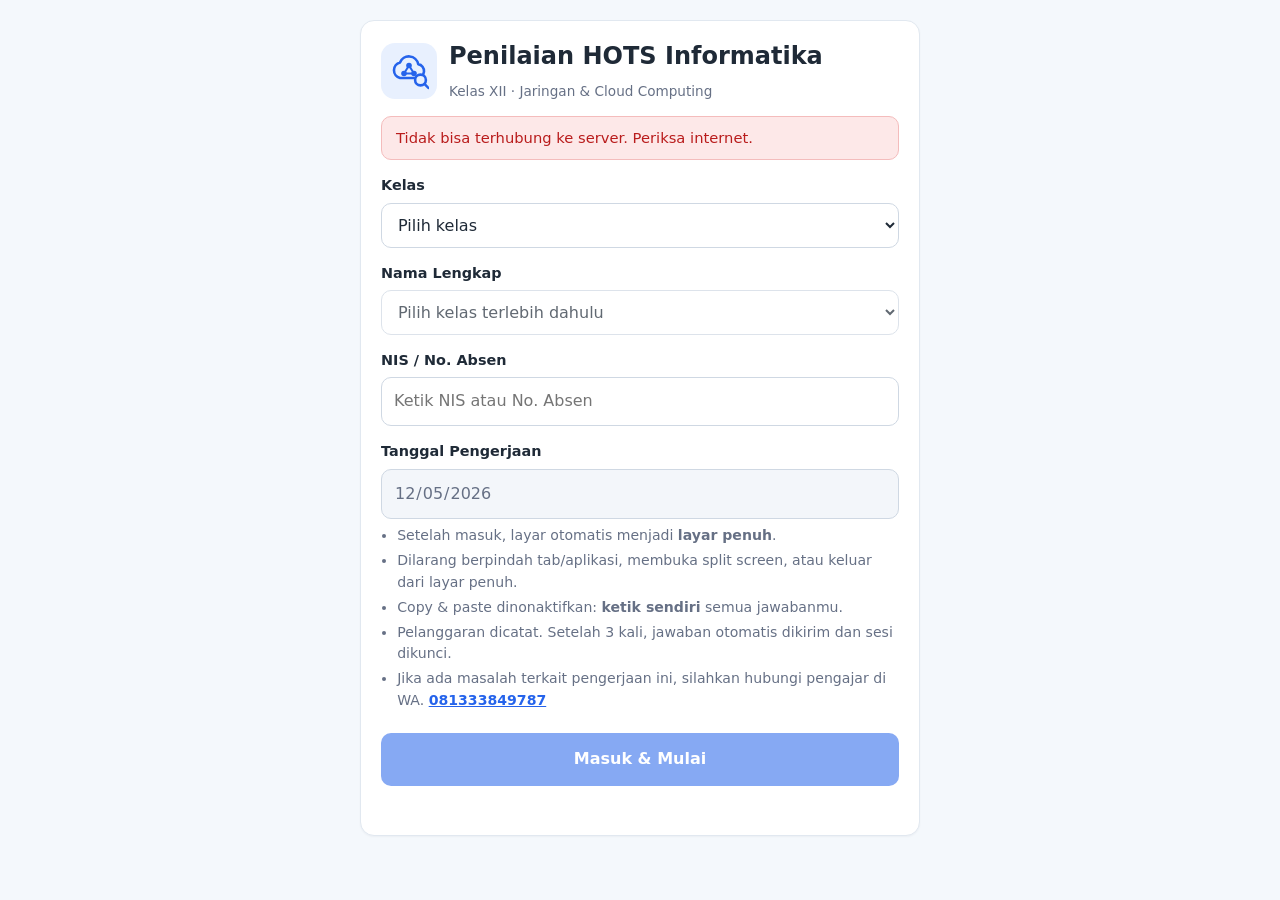
<file: index.html>
<!doctype html>
<html lang="id">
<head>
  <meta charset="utf-8">
  <meta name="viewport" content="width=device-width, initial-scale=1">
  <title>Penilaian HOTS Informatika XII</title>
  <link rel="stylesheet" href="style.css">
</head>
<body>

<!-- ============ LOGIN ============ -->
<main id="screen-login" class="screen active">
  <div class="wrap">
    <div class="card">
      <div class="brand-row">
        <div class="logo" aria-hidden="true">
          <svg viewBox="4 6 40 40" width="40" height="40" fill="none" stroke="currentColor" stroke-width="2.6" stroke-linecap="round" stroke-linejoin="round">
            <path d="M15 33h17a7 7 0 0 0 1.2-13.9A9.5 9.5 0 0 0 15 17.5 8 8 0 0 0 15 33z"/>
            <path d="M24 20.5 19 28.5h10z" stroke-width="2"/>
            <circle cx="24" cy="20.5" r="2.8" fill="currentColor" stroke="none"/>
            <circle cx="19" cy="28.5" r="2.8" fill="currentColor" stroke="none"/>
            <circle cx="29" cy="28.5" r="2.8" fill="currentColor" stroke="none"/>
            <circle cx="35.5" cy="35" r="5.4" fill="#e8f0fe"/>
            <path d="m39.4 38.9 4 4"/>
          </svg>
        </div>
        <div>
          <h1 id="judul">Penilaian HOTS Informatika</h1>
          <div class="muted small">Kelas XII &middot; Jaringan &amp; Cloud Computing</div>
        </div>
      </div>

      <div id="status-banner" class="banner info">Memeriksa jadwal pengerjaan...</div>

      <form id="form-login" autocomplete="off" novalidate>
        <label for="kelas">Kelas</label>
        <select id="kelas" required>
          <option value="">Pilih kelas</option>
          <option>XII2</option>
          <option>XII3</option>
          <option>XII4</option>
          <option>XII5</option>
        </select>

        <label for="nama">Nama Lengkap</label>
        <select id="nama" required disabled>
          <option value="">Pilih kelas terlebih dahulu</option>
        </select>

        <label for="absen">NIS / No. Absen</label>
        <input id="absen" type="text" maxlength="20" autocomplete="off" placeholder="Ketik NIS atau No. Absen" required>

        <label for="tanggal">Tanggal Pengerjaan</label>
        <input id="tanggal" type="date" readonly>

        <ul class="rules">
          <li>Setelah masuk, layar otomatis menjadi <b>layar penuh</b>.</li>
          <li>Dilarang berpindah tab/aplikasi, membuka split screen, atau keluar dari layar penuh.</li>
          <li>Copy &amp; paste dinonaktifkan: <b>ketik sendiri</b> semua jawabanmu.</li>
          <li>Pelanggaran dicatat. Setelah 3 kali, jawaban otomatis dikirim dan sesi dikunci.</li>
          <li>Jika ada masalah terkait pengerjaan ini, silahkan hubungi pengajar di WA. <a href="https://wa.me/6281333849787" target="_blank" rel="noopener"><b>081333849787</b></a></li>
        </ul>

        <button id="btn-masuk" class="btn block" type="submit" disabled>Masuk &amp; Mulai</button>
        <div id="login-error" class="error" role="alert"></div>
      </form>
    </div>
  </div>
</main>

<!-- ============ UJIAN ============ -->
<main id="screen-exam" class="screen">
  <div class="wrap wide">
    <div class="topbar">
      <div class="who"><span id="who-nama"></span> <span id="who-info"></span></div>
      <div style="display:flex; gap:8px; align-items:center; flex-wrap:wrap">
        <span class="pill" id="pill-pel">Pelanggaran: 0/3</span>
        <span class="pill" id="pill-timer">Sisa waktu <b id="timer">--:--</b></span>
      </div>
    </div>

    <div class="exam-grid">
      <aside class="card">
        <h3>Navigasi soal</h3>
        <div id="nav" class="nav"></div>
        <p class="small muted" style="margin-top:12px">Hijau = sudah dijawab. Jawaban tersimpan otomatis.</p>
        <button id="btn-kirim" class="btn block" type="button">Kirim Jawaban</button>
      </aside>

      <section class="card" id="q-card">
        <div><span class="tag" id="q-bagian"></span><span class="tag" id="q-level"></span></div>
        <h2 id="q-judul" style="margin-top:10px"></h2>
        <div id="q-kasus" class="kasus"></div>
        <div id="q-tanya" class="pertanyaan"></div>
        <label for="jawab">Jawabanmu (jawab semua bagian a, b, c dengan kalimatmu sendiri)</label>
        <textarea id="jawab" class="jawab" autocomplete="off" autocapitalize="sentences" spellcheck="false"
                  data-gramm="false" placeholder="Ketik jawabanmu di sini..."></textarea>
        <div class="small muted" id="q-hitung" style="text-align:right"></div>
        <div class="q-actions">
          <button id="btn-prev" class="btn ghost" type="button">&larr; Sebelumnya</button>
          <button id="btn-next" class="btn" type="button">Berikutnya &rarr;</button>
        </div>
      </section>
    </div>
  </div>
</main>

<!-- ============ SELESAI ============ -->
<main id="screen-done" class="screen">
  <div class="wrap">
    <div class="card" style="text-align:center">
      <div class="logo" style="margin:0 auto 12px; background:var(--ok-soft); color:var(--ok)">&#10003;</div>
      <h1>Jawaban terkirim</h1>
      <p id="done-info" class="muted"></p>
      <p class="small muted">Terima kasih. Nilai akan diumumkan oleh gurumu. Kamu boleh menutup halaman ini.</p>
    </div>
  </div>
</main>

<!-- ============ OVERLAY PELANGGARAN ============ -->
<div id="ov-lock" class="overlay lock hidden">
  <div class="box" style="text-align:center">
    <div class="pill bad" style="margin-bottom:12px">Pelanggaran terdeteksi</div>
    <h2 id="lock-judul">Kembali ke layar penuh</h2>
    <p id="lock-pesan" class="muted"></p>
    <p class="small muted">Soal disembunyikan sampai kamu kembali ke layar penuh. Waktu tetap berjalan.</p>
    <button id="btn-resume" class="btn block" type="button">Kembali ke Layar Penuh</button>
  </div>
</div>

<!-- ============ MODAL KONFIRMASI KIRIM ============ -->
<div id="ov-konfirmasi" class="overlay hidden">
  <div class="box">
    <h2>Kirim jawaban sekarang?</h2>
    <p id="konfirmasi-pesan" class="muted"></p>
    <div style="display:flex; gap:10px; justify-content:flex-end; margin-top:16px">
      <button id="btn-batal" class="btn ghost" type="button">Periksa lagi</button>
      <button id="btn-yakin" class="btn" type="button">Ya, kirim</button>
    </div>
  </div>
</div>

<!-- ============ MODAL STATUS PENGIRIMAN ============ -->
<div id="ov-kirim" class="overlay hidden">
  <div class="box" style="text-align:center">
    <h2 id="kirim-judul">Mengirim jawaban...</h2>
    <p id="kirim-pesan" class="muted">Jangan tutup halaman ini.</p>
    <button id="btn-coba" class="btn block hidden" type="button">Coba kirim lagi</button>
  </div>
</div>

<div id="toast" class="toast hidden"></div>

<script src="config.js"></script>
<script src="app.js"></script>
</body>
</html>
</file>
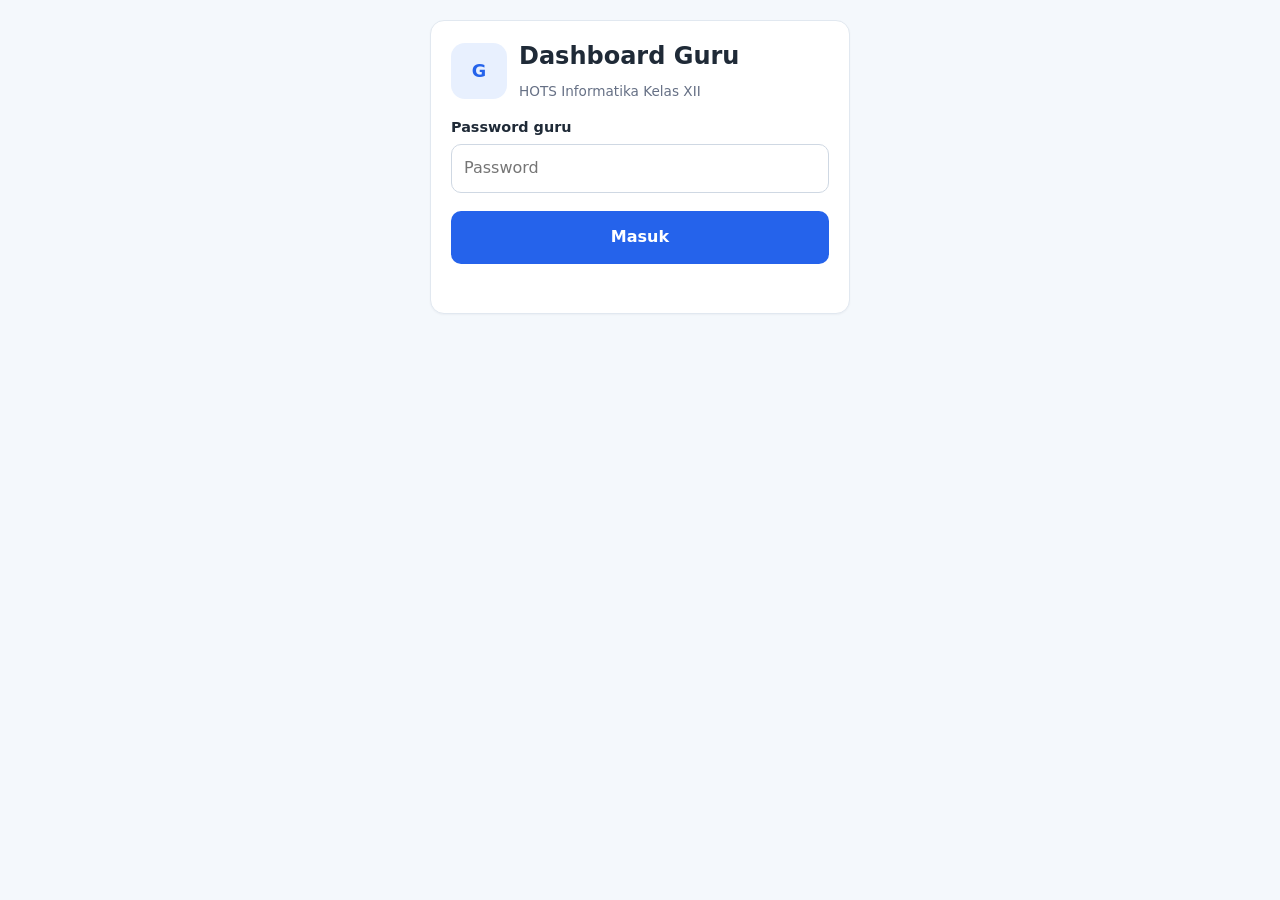
<file: guru.html>
<!doctype html>
<html lang="id">
<head>
  <meta charset="utf-8">
  <meta name="viewport" content="width=device-width, initial-scale=1">
  <meta name="robots" content="noindex, nofollow">
  <title>Dashboard Guru - HOTS Informatika XII</title>
  <link rel="stylesheet" href="style.css">
</head>
<body>

<!-- ============ LOGIN GURU ============ -->
<main id="g-login" class="screen active">
  <div class="wrap" style="max-width:420px">
    <div class="card">
      <div class="brand-row">
        <div class="logo">G</div>
        <div><h1>Dashboard Guru</h1><div class="muted small">HOTS Informatika Kelas XII</div></div>
      </div>
      <form id="g-form" autocomplete="off">
        <label for="g-pass">Password guru</label>
        <input id="g-pass" type="password" placeholder="Password" required>
        <button class="btn block" type="submit">Masuk</button>
        <div id="g-err" class="error" role="alert"></div>
      </form>
    </div>
  </div>
</main>

<!-- ============ DASHBOARD ============ -->
<main id="g-app" class="screen">
  <div class="wrap wide">
    <div style="display:flex; justify-content:space-between; align-items:center; gap:12px; flex-wrap:wrap">
      <div class="brand-row" style="margin:0">
        <div class="logo">G</div>
        <div><h1 id="g-judul" style="margin:0">Dashboard Guru</h1><div class="muted small" id="g-sub"></div></div>
      </div>
      <div style="display:flex; gap:8px; align-items:center; flex-wrap:wrap">
        <span id="g-state" class="badge info"></span>
        <label style="margin:0; font-weight:400; font-size:.85rem"><input id="g-auto" type="checkbox" checked> auto-refresh 30 dtk</label>
        <button id="g-refresh" class="btn ghost sm" type="button">Muat ulang</button>
        <button id="g-keluar" class="btn ghost sm" type="button">Keluar</button>
      </div>
    </div>

    <div class="tabs" id="g-tabs">
      <button data-tab="ringkasan" class="on" type="button">Ringkasan</button>
      <button data-tab="hasil" type="button">Hasil Siswa</button>
      <button data-tab="atur" type="button">Pengaturan Waktu</button>
    </div>

    <!-- Ringkasan -->
    <section id="tab-ringkasan">
      <div class="stats" id="g-stats"></div>
      <div class="grid2">
        <div class="card"><h2>Rata-rata nilai per kelas</h2><div class="bars" id="g-kelas"></div></div>
        <div class="card"><h2>Rata-rata skor per soal <span class="muted small">(maks 10)</span></h2><div class="bars" id="g-soal"></div></div>
      </div>
    </section>

    <!-- Hasil -->
    <section id="tab-hasil" class="hidden">
      <div class="toolbar">
        <select id="f-kelas"><option value="">Semua kelas</option></select>
        <select id="f-status">
          <option value="">Semua status</option>
          <option value="Mengerjakan">Sedang mengerjakan</option>
          <option value="Selesai">Selesai</option>
          <option value="Belum">Belum masuk</option>
        </select>
        <input id="f-cari" type="text" placeholder="Cari nama...">
        <span style="flex:1"></span>
        <button id="g-hitung" class="btn ghost sm" type="button">Hitung ulang skor otomatis</button>
        <button id="g-csv" class="btn sm" type="button">Unduh CSV</button>
      </div>
      <div class="tablewrap">
        <table>
          <thead><tr>
            <th>Kelas</th><th>NIS/Absen</th><th>Nama</th><th>Tanggal</th><th>Mulai</th><th>Selesai</th>
            <th>Status</th><th>Pelanggaran</th><th>Nilai</th><th>Penilai</th><th></th>
          </tr></thead>
          <tbody id="g-rows"></tbody>
        </table>
      </div>
      <p class="small muted" style="margin-top:10px">
        Nilai awal adalah <b>saran otomatis</b> berdasarkan kata kunci. Buka <b>Detail</b> untuk membaca jawaban dan memberi skor akhir (0&ndash;10 per soal).
      </p>
    </section>

    <!-- Pengaturan -->
    <section id="tab-atur" class="hidden">
      <div class="card" style="max-width:640px">
        <h2>Jadwal pengerjaan</h2>
        <p class="muted small">Siswa hanya bisa login di antara waktu mulai dan selesai (WIB).</p>
        <label for="s-judul">Judul penilaian</label>
        <input id="s-judul" type="text" maxlength="80">
        <div class="row">
          <div><label for="s-mulai">Waktu mulai</label><input id="s-mulai" type="datetime-local"></div>
          <div><label for="s-selesai">Waktu selesai</label><input id="s-selesai" type="datetime-local"></div>
        </div>
        <label for="s-durasi">Durasi per siswa (menit, 0 = ikut waktu selesai)</label>
        <input id="s-durasi" type="number" min="0" max="600">
        <div style="display:flex; gap:8px; flex-wrap:wrap; margin-top:12px">
          <button id="s-sekarang" class="btn ghost sm" type="button">Mulai sekarang (+ sesuai durasi)</button>
          <button id="s-tutup" class="btn danger sm" type="button">Tutup sekarang</button>
        </div>
        <label for="s-pass" style="margin-top:22px">Ganti password guru (kosongkan bila tidak diganti)</label>
        <input id="s-pass" type="password" placeholder="Minimal 6 karakter" autocomplete="new-password">
        <button id="s-simpan" class="btn block" type="button">Simpan pengaturan</button>
        <div id="s-msg" class="small" style="margin-top:10px"></div>
      </div>
    </section>
  </div>
</main>

<!-- ============ MODAL DETAIL ============ -->
<div id="g-modal" class="overlay hidden" style="align-items:start; overflow-y:auto">
  <div class="modal-card" style="margin:20px auto">
    <div style="display:flex; justify-content:space-between; gap:10px; align-items:start">
      <div><h2 id="m-nama" style="margin:0"></h2><div class="muted small" id="m-info"></div></div>
      <button id="m-tutup" class="btn ghost sm" type="button">Tutup</button>
    </div>
    <div id="m-log" class="banner warn hidden"></div>
    <div id="m-body"></div>
    <div style="display:flex; justify-content:space-between; align-items:center; gap:10px; margin-top:12px; flex-wrap:wrap">
      <b>Total nilai: <span id="m-total">0</span> / 100</b>
      <span id="m-msg" class="small"></span>
      <button id="m-simpan" class="btn" type="button">Simpan skor</button>
    </div>
  </div>
</div>

<div id="toast" class="toast hidden"></div>

<script src="config.js"></script>
<script src="guru.js"></script>
</body>
</html>
</file>
<file: style.css>
:root {
  --bg: #f4f8fc;
  --card: #ffffff;
  --ink: #1f2a37;
  --muted: #667085;
  --line: #e1e8f0;
  --brand: #2563eb;
  --brand-d: #1d4ed8;
  --brand-soft: #e8f0fe;
  --ok: #15803d;
  --ok-soft: #e7f6ec;
  --warn: #b45309;
  --warn-soft: #fff4e0;
  --bad: #b91c1c;
  --bad-soft: #fde8e8;
  --radius: 14px;
}
* { box-sizing: border-box; }
html, body { margin: 0; padding: 0; }
body {
  font-family: system-ui, -apple-system, "Segoe UI", Roboto, "Helvetica Neue", Arial, sans-serif;
  background: var(--bg);
  color: var(--ink);
  line-height: 1.55;
  -webkit-text-size-adjust: 100%;
}
h1, h2, h3 { line-height: 1.25; margin: 0 0 .4em; }
h1 { font-size: 1.5rem; }
h2 { font-size: 1.15rem; }
h3 { font-size: 1rem; }
p { margin: 0 0 .8em; }
.muted { color: var(--muted); }
.small { font-size: .85rem; }
.hidden { display: none !important; }

.screen { display: none; min-height: 100vh; padding: 20px 16px 40px; }
.screen.active { display: block; }
.wrap { max-width: 560px; margin: 0 auto; }
.wrap.wide { max-width: 1100px; }

.card {
  background: var(--card);
  border: 1px solid var(--line);
  border-radius: var(--radius);
  padding: 20px;
  box-shadow: 0 1px 2px rgba(16, 24, 40, .04);
}
.brand-row { display: flex; align-items: center; gap: 12px; margin-bottom: 14px; }
.logo {
  width: 56px; height: 56px; border-radius: 14px;
  background: var(--brand-soft); color: var(--brand);
  display: grid; place-items: center; font-weight: 700; font-size: 1.1rem; flex: none;
}

label { display: block; font-weight: 600; font-size: .9rem; margin: 14px 0 6px; }
input[type=text], input[type=number], input[type=password], input[type=date],
input[type=datetime-local], select, textarea {
  width: 100%;
  padding: 11px 12px;
  font: inherit;
  color: var(--ink);
  background: #fff;
  border: 1px solid #cfd8e3;
  border-radius: 10px;
  outline: none;
}
input:focus, select:focus, textarea:focus {
  border-color: var(--brand);
  box-shadow: 0 0 0 3px rgba(37, 99, 235, .15);
}
input[readonly] { background: #f3f6fa; color: var(--muted); }
.row { display: grid; grid-template-columns: 1fr 1fr; gap: 12px; }
@media (max-width: 520px) { .row { grid-template-columns: 1fr; } }

.btn {
  display: inline-flex; align-items: center; justify-content: center; gap: 8px;
  padding: 11px 18px; font: inherit; font-weight: 600;
  border: 1px solid transparent; border-radius: 10px; cursor: pointer;
  background: var(--brand); color: #fff;
}
.btn:hover { background: var(--brand-d); }
.btn:disabled { opacity: .55; cursor: not-allowed; }
.btn.block { width: 100%; margin-top: 18px; padding: 13px; }
.btn.ghost { background: #fff; color: var(--brand); border-color: #bfd0f5; }
.btn.ghost:hover { background: var(--brand-soft); }
.btn.danger { background: #fff; color: var(--bad); border-color: #f1b8b8; }
.btn.danger:hover { background: var(--bad-soft); }
.btn.sm { padding: 6px 12px; font-size: .85rem; border-radius: 8px; }

.banner { padding: 10px 14px; border-radius: 10px; font-size: .92rem; margin: 12px 0; border: 1px solid; }
.banner.info { background: var(--brand-soft); color: #1e40af; border-color: #c7d8fb; }
.banner.ok { background: var(--ok-soft); color: var(--ok); border-color: #b7e2c5; }
.banner.warn { background: var(--warn-soft); color: var(--warn); border-color: #f5d9a8; }
.banner.bad { background: var(--bad-soft); color: var(--bad); border-color: #f4bcbc; }
.error { color: var(--bad); font-size: .9rem; margin-top: 12px; min-height: 1.2em; }

.rules { margin: 6px 0 0; padding-left: 1.15em; font-size: .88rem; color: var(--muted); }
.rules li { margin: 3px 0; }
.rules a { color: var(--brand); text-decoration: underline; }

/* ---------- Layar ujian ---------- */
body.exam, body.exam * { -webkit-user-select: none; user-select: none; -webkit-touch-callout: none; }
body.exam textarea { -webkit-user-select: text; user-select: text; }

.topbar {
  position: sticky; top: 0; z-index: 5;
  display: flex; align-items: center; justify-content: space-between; gap: 12px; flex-wrap: wrap;
  background: #fff; border-bottom: 1px solid var(--line);
  padding: 10px 16px; margin: -20px -16px 16px;
}
.topbar .who { font-weight: 600; }
.topbar .who span { color: var(--muted); font-weight: 400; font-size: .88rem; }
.pill {
  display: inline-flex; align-items: center; gap: 6px; padding: 5px 12px;
  border-radius: 999px; font-weight: 600; font-size: .9rem;
  background: var(--brand-soft); color: var(--brand);
}
.pill.warn { background: var(--warn-soft); color: var(--warn); }
.pill.bad { background: var(--bad-soft); color: var(--bad); }
.pill.ok { background: var(--ok-soft); color: var(--ok); }
#timer { font-variant-numeric: tabular-nums; font-size: 1.05rem; }

.exam-grid { display: grid; grid-template-columns: 190px 1fr; gap: 16px; align-items: start; }
@media (max-width: 760px) { .exam-grid { grid-template-columns: 1fr; } }
.nav { display: flex; flex-wrap: wrap; gap: 8px; }
.nav button {
  width: 38px; height: 38px; border-radius: 10px; font: inherit; font-weight: 600;
  border: 1px solid #cfd8e3; background: #fff; color: var(--ink); cursor: pointer;
}
.nav button.done { background: var(--ok-soft); border-color: #b7e2c5; color: var(--ok); }
.nav button.cur { background: var(--brand); border-color: var(--brand); color: #fff; }
.tag {
  display: inline-block; font-size: .78rem; font-weight: 600; padding: 2px 9px;
  border-radius: 999px; background: var(--brand-soft); color: var(--brand); margin-right: 6px;
}
.kasus {
  background: #f8fafc; border: 1px solid var(--line); border-left: 4px solid var(--brand);
  border-radius: 10px; padding: 12px 14px; margin: 10px 0 14px; white-space: pre-wrap;
}
.kasus pre.code, pre.code {
  background: #0f172a; color: #e2e8f0; padding: 10px 12px; border-radius: 8px;
  overflow-x: auto; font-size: .82rem; margin: 8px 0; white-space: pre;
  font-family: ui-monospace, SFMono-Regular, Menlo, Consolas, monospace;
}
.pertanyaan { white-space: pre-wrap; font-weight: 500; margin-bottom: 12px; }
textarea.jawab { min-height: 220px; resize: vertical; line-height: 1.5; }
.q-actions { display: flex; justify-content: space-between; gap: 10px; margin-top: 14px; flex-wrap: wrap; }

.overlay {
  position: fixed; inset: 0; z-index: 50; background: rgba(15, 23, 42, .55);
  display: grid; place-items: center; padding: 16px;
}
.overlay .box {
  background: #fff; border-radius: var(--radius); padding: 24px; max-width: 440px; width: 100%;
  box-shadow: 0 20px 50px rgba(15, 23, 42, .3);
}
.overlay.lock { background: rgba(255, 255, 255, .97); }
.toast {
  position: fixed; left: 50%; bottom: 24px; transform: translateX(-50%);
  background: #1f2a37; color: #fff; padding: 10px 16px; border-radius: 10px;
  font-size: .9rem; z-index: 60; max-width: 90vw;
}

/* ---------- Dashboard guru ---------- */
.tabs { display: flex; gap: 6px; flex-wrap: wrap; margin: 14px 0; }
.tabs button {
  padding: 8px 16px; border-radius: 999px; font: inherit; font-weight: 600; cursor: pointer;
  border: 1px solid #cfd8e3; background: #fff; color: var(--ink);
}
.tabs button.on { background: var(--brand); border-color: var(--brand); color: #fff; }
.stats { display: grid; grid-template-columns: repeat(auto-fit, minmax(150px, 1fr)); gap: 12px; margin-bottom: 16px; }
.stat { background: #fff; border: 1px solid var(--line); border-radius: 12px; padding: 14px; }
.stat b { display: block; font-size: 1.5rem; line-height: 1.2; }
.stat span { color: var(--muted); font-size: .85rem; }
.bars { display: grid; gap: 10px; }
.bar-row { display: grid; grid-template-columns: 70px 1fr 56px; gap: 10px; align-items: center; font-size: .9rem; }
.bar { height: 12px; background: #eaf0f8; border-radius: 99px; overflow: hidden; }
.bar i { display: block; height: 100%; background: var(--brand); border-radius: 99px; }
.grid2 { display: grid; grid-template-columns: 1fr 1fr; gap: 16px; }
@media (max-width: 800px) { .grid2 { grid-template-columns: 1fr; } }
.toolbar { display: flex; gap: 10px; flex-wrap: wrap; align-items: center; margin-bottom: 12px; }
.toolbar select, .toolbar input[type=text] { width: auto; min-width: 150px; }
.tablewrap { overflow-x: auto; background: #fff; border: 1px solid var(--line); border-radius: 12px; }
table { border-collapse: collapse; width: 100%; font-size: .9rem; }
th, td { padding: 9px 12px; text-align: left; border-bottom: 1px solid var(--line); white-space: nowrap; }
th { background: #f2f6fb; font-size: .8rem; text-transform: uppercase; letter-spacing: .03em; color: var(--muted); position: sticky; top: 0; }
tr:last-child td { border-bottom: none; }
.badge { display: inline-block; padding: 2px 10px; border-radius: 999px; font-size: .8rem; font-weight: 600; }
.badge.ok { background: var(--ok-soft); color: var(--ok); }
.badge.warn { background: var(--warn-soft); color: var(--warn); }
.badge.bad { background: var(--bad-soft); color: var(--bad); }
.badge.info { background: var(--brand-soft); color: var(--brand); }
.modal-card {
  background: #fff; border-radius: var(--radius); max-width: 820px; width: 100%;
  max-height: 92vh; overflow-y: auto; padding: 22px;
}
.q-block { border: 1px solid var(--line); border-radius: 12px; padding: 14px; margin: 12px 0; }
.answer {
  white-space: pre-wrap; background: #f8fafc; border: 1px solid var(--line);
  border-radius: 8px; padding: 10px 12px; margin: 8px 0; min-height: 40px;
}
.score-in { width: 90px !important; display: inline-block; }
details summary { cursor: pointer; color: var(--brand); font-weight: 600; font-size: .9rem; }
details .pre { white-space: pre-wrap; margin-top: 6px; font-size: .9rem; }
</file>
